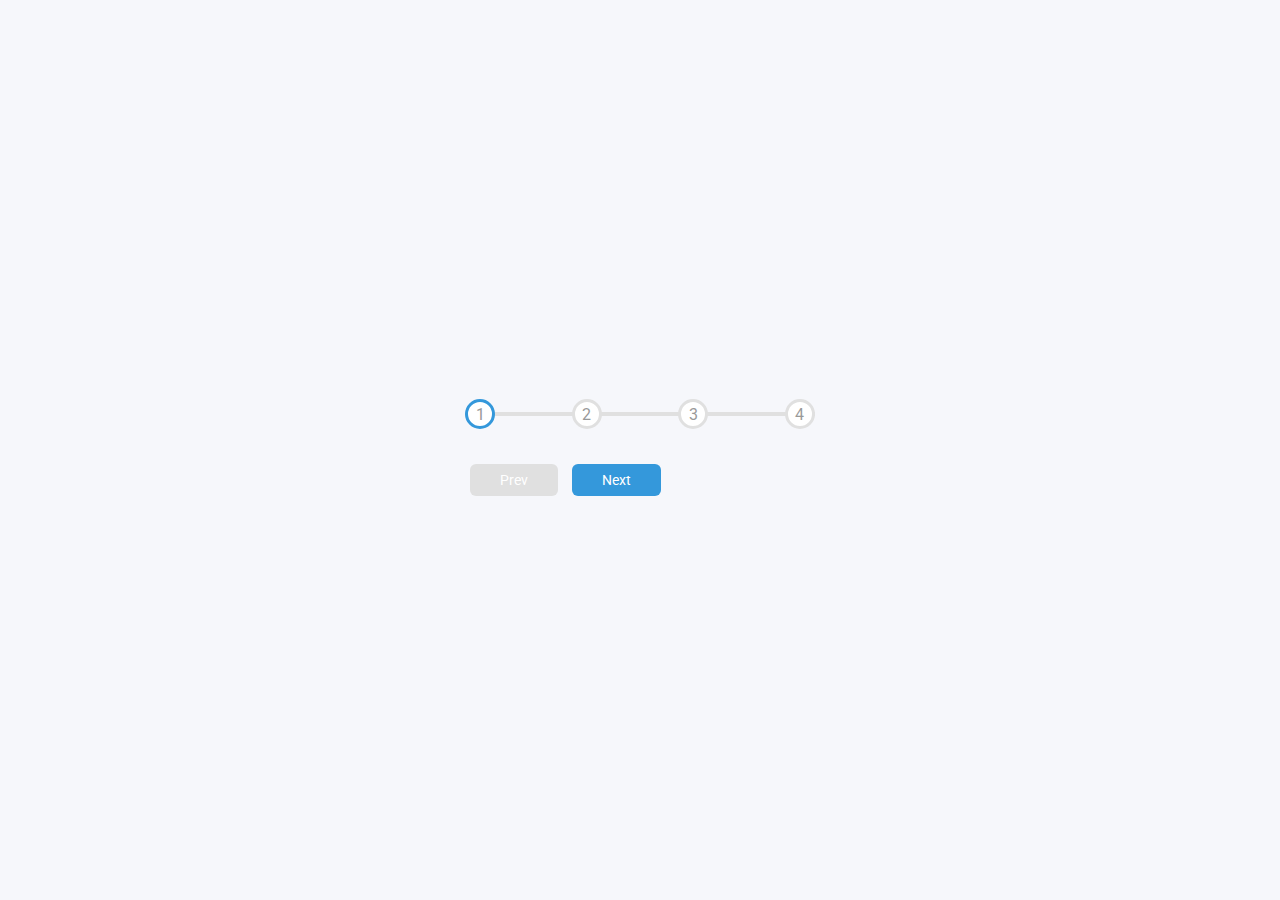
<file: Day2_Progress_Steps/index.html>
<!DOCTYPE html>
<html lang="en">
  <head>
    <meta charset="UTF-8" />
    <meta http-equiv="X-UA-Compatible" content="IE=edge" />
    <meta name="viewport" content="width=device-width, initial-scale=1.0" />
    <link
      rel="stylesheet"
      href="https://cdnjs.cloudflare.com/ajax/libs/font-awesome/6.0.0-beta3/css/all.min.css"
    />
    <link rel="stylesheet" href="style.css" />
    <title>Progress Steps</title>
  </head>
  <body>
    <div class="conainter">
      <div class="progress-container">
        <div class="progress" id="progress"></div>
        <div class="circle active">1</div>
        <div class="circle">2</div>
        <div class="circle">3</div>
        <div class="circle">4</div>
      </div>

      <button class="btn" id="prev" disabled>Prev</button>
      <button class="btn" id="next">Next</button>
    </div>
    <script src="script.js"></script>
  </body>
</html>
</file>
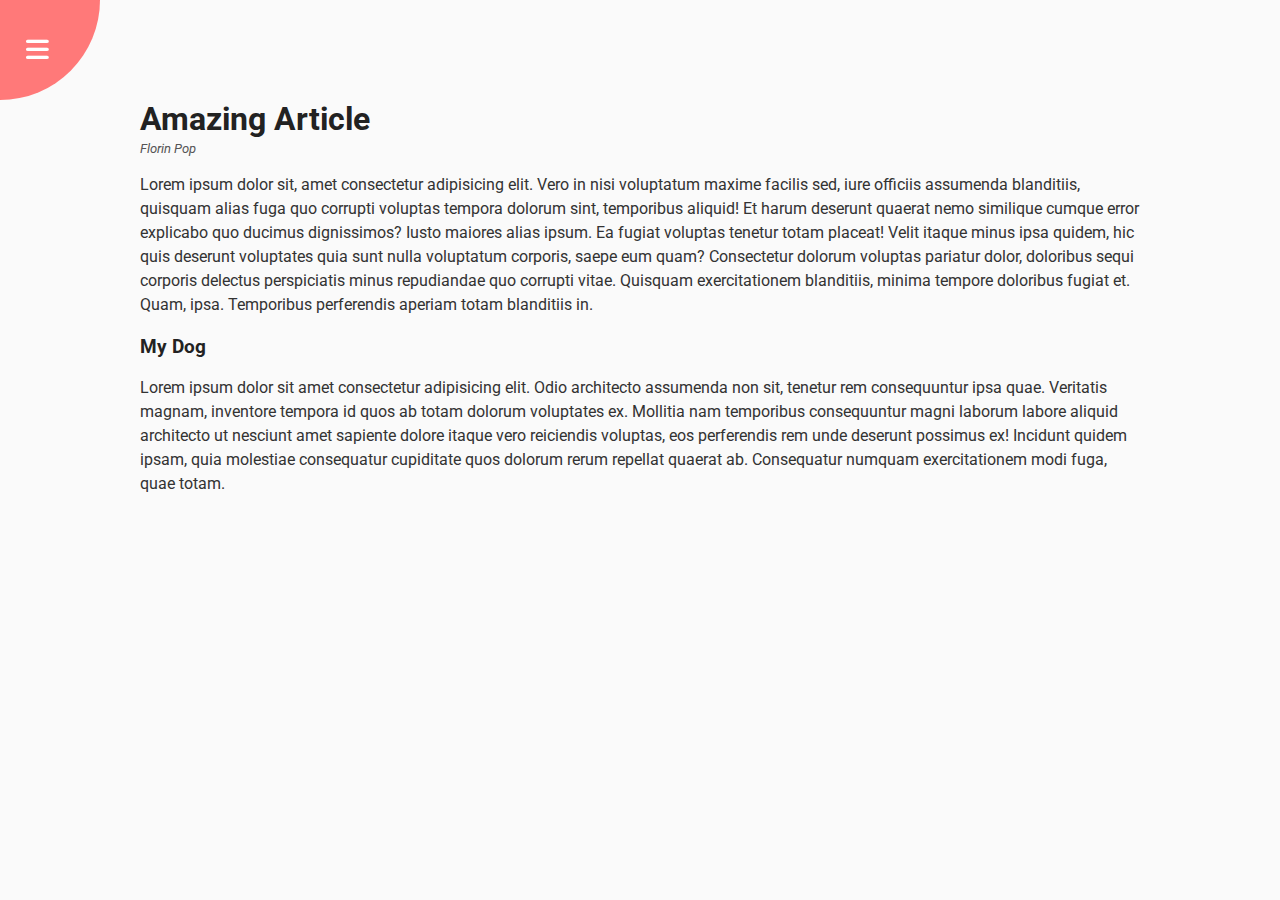
<file: Day3_Rotating_Navigation/index.html>
<!DOCTYPE html>
<html lang="en">
  <head>
    <meta charset="UTF-8" />
    <meta http-equiv="X-UA-Compatible" content="IE=edge" />
    <meta name="viewport" content="width=device-width, initial-scale=1.0" />
    <link
      rel="stylesheet"
      href="https://cdnjs.cloudflare.com/ajax/libs/font-awesome/6.0.0-beta3/css/all.min.css"
    />
    <link rel="stylesheet" href="style.css" />
    <title>Rotating Navigation</title>
  </head>
  <body>
    <div class="container">
      <div class="circle-container">
        <div class="circle">
          <button id="close">
            <i class="fas fa-times"></i>
          </button>
          <button id="open">
            <i class="fas fa-bars"></i>
          </button>
        </div>
      </div>

      <div class="content">
        <h1>Amazing Article</h1>
        <small>Florin Pop</small>
        <p>
          Lorem ipsum dolor sit, amet consectetur adipisicing elit. Vero in nisi
          voluptatum maxime facilis sed, iure officiis assumenda blanditiis,
          quisquam alias fuga quo corrupti voluptas tempora dolorum sint,
          temporibus aliquid! Et harum deserunt quaerat nemo similique cumque
          error explicabo quo ducimus dignissimos? Iusto maiores alias ipsum. Ea
          fugiat voluptas tenetur totam placeat! Velit itaque minus ipsa quidem,
          hic quis deserunt voluptates quia sunt nulla voluptatum corporis,
          saepe eum quam? Consectetur dolorum voluptas pariatur dolor, doloribus
          sequi corporis delectus perspiciatis minus repudiandae quo corrupti
          vitae. Quisquam exercitationem blanditiis, minima tempore doloribus
          fugiat et. Quam, ipsa. Temporibus perferendis aperiam totam blanditiis
          in.
        </p>

        <h3>My Dog</h3>
        <p>
          Lorem ipsum dolor sit amet consectetur adipisicing elit. Odio
          architecto assumenda non sit, tenetur rem consequuntur ipsa quae.
          Veritatis magnam, inventore tempora id quos ab totam dolorum
          voluptates ex. Mollitia nam temporibus consequuntur magni laborum
          labore aliquid architecto ut nesciunt amet sapiente dolore itaque vero
          reiciendis voluptas, eos perferendis rem unde deserunt possimus ex!
          Incidunt quidem ipsam, quia molestiae consequatur cupiditate quos
          dolorum rerum repellat quaerat ab. Consequatur numquam exercitationem
          modi fuga, quae totam.
        </p>
      </div>
    </div>

    <nav>
      <ul>
        <li><i class="fas fa-home"></i>HOME</li>
        <li><i class="fas fa-user-alt"></i>ABOUT</li>
        <li><i class="fas fa-envelope"></i>Contact</li>
      </ul>
    </nav>
    <script src="script.js"></script>
  </body>
</html>
</file>
<file: Day2_Progress_Steps/style.css>
@import url("https://fonts.googleapis.com/css2?family=Roboto:wght@400;500&display=swap");

* {
  box-sizing: border-box;
}

:root {
  --line-border-fill: #3498db;
  --line-border-empty: #e0e0e0;
}

body {
  font-family: "Roboto", "sans-serif";
  background-color: #f6f7fb;
  display: flex;
  align-items: center;
  justify-content: center;
  height: 100vh;
  overflow: hidden;
  margin: 0;
}

.conatiner {
  text-align: center;
}

.progress-container {
  display: flex;
  justify-content: space-between;
  position: relative;
  margin-bottom: 30px;
  max-width: 100%;
  width: 350px;
}

.progress-container::before {
  content: "";
  background-color: var(--line-border-empty);
  position: absolute;
  top: 50%;
  left: 0;
  width: 100%;
  height: 4px;
  transform: translateY(-50%);
  z-index: -1;
  transition: 0.4s ease;
}

.progress {
  background-color: var(--line-border-fill);
  position: absolute;
  top: 50%;
  left: 0;
  width: 0%;
  height: 4px;
  transform: translateY(-50%);
  z-index: -1;
  transition: 0.4s ease;
}

.circle {
  background-color: white;
  color: #999;
  border-radius: 50%;
  height: 30px;
  width: 30px;
  display: flex;
  align-items: center;
  justify-content: center;
  border: 3px solid var(--line-border-empty);
  transition: 0.4s ease;
}

.circle.active {
  border-color: var(--line-border-fill);
}

.btn {
  background-color: var(--line-border-fill);
  color: white;
  border: 0;
  border-radius: 6px;
  cursor: pointer;
  font-family: inherit;
  padding: 8px 30px;
  margin: 5px;
  font-size: 14px;
}

.btn:active {
  transform: scale(0.98);
}

.btn:focus {
  outline: 0;
}

.btn:disabled {
  background-color: var(--line-border-empty);
  cursor: not-allowed;
}
</file>
<file: Day3_Rotating_Navigation/style.css>
@import url("https://fonts.googleapis.com/css2?family=Roboto:wght@400;500&display=swap");

* {
  box-sizing: border-box;
}

body {
  font-family: "Roboto", "sans-serif";
  margin: 0;
  overflow-x: hidden;
  background-color: #333;
  color: #222;
}

.container {
  background-color: #fafafa;
  transform-origin: top left;
  transition: transform 0.3s linear;
  width: 100vw;
  min-height: 100vh;
  padding: 50px;
}

.container.show-nav {
  transform: rotate(-20deg);
}

.circle-container {
  position: fixed;
  top: -100px;
  left: -100px;
}

.circle {
  background-color: #ff7979;
  height: 200px;
  width: 200px;
  border-radius: 50%;
  position: relative;
  transition: transform 0.3s linear;
}

.container.show-nav .circle {
  transform: rotate(-70deg);
}

.circle button {
  position: absolute;
  top: 50%;
  left: 50%;
  height: 100px;
  background: transparent;
  border: 0;
  font-size: 26px;
  color: white;
  cursor: pointer;
}

.circle button:focus {
  outline: none;
}

.circle button#open {
  left: 60%;
}

.circle button#close {
  top: 60%;
  transform: rotate(90deg);
  transform-origin: top left;
}

.container.show-nav + nav li {
  transform: translateX(0);
  transition-delay: 0.3s;
}

nav {
  position: fixed;
  bottom: 40px;
  left: 0;
  z-index: 100;
}

nav ul {
  list-style-type: none;
  padding-left: 30px;
}

nav ul li {
  text-transform: uppercase;
  color: white;
  margin: 40px 0;
  transform: translateX(-100%);
  transition: transform 0.3s ease-in;
}

nav ul li i {
  font-size: 20px;
  margin-right: 10px;
}

nav ul li + li {
  margin-left: 15px;
  transform: translateX(-150%);
}

nav ul li + li + li {
  margin-left: 30px;
  transform: translateX(-200%);
}

.content img {
  max-width: 100%;
}

.content {
  max-width: 1000px;
  margin: 50px auto;
}

.content h1 {
  margin: 0;
}

.content small {
  color: #555;
  font-style: italic;
}

.content p {
  color: #333;
  line-height: 1.5;
}
</file>
